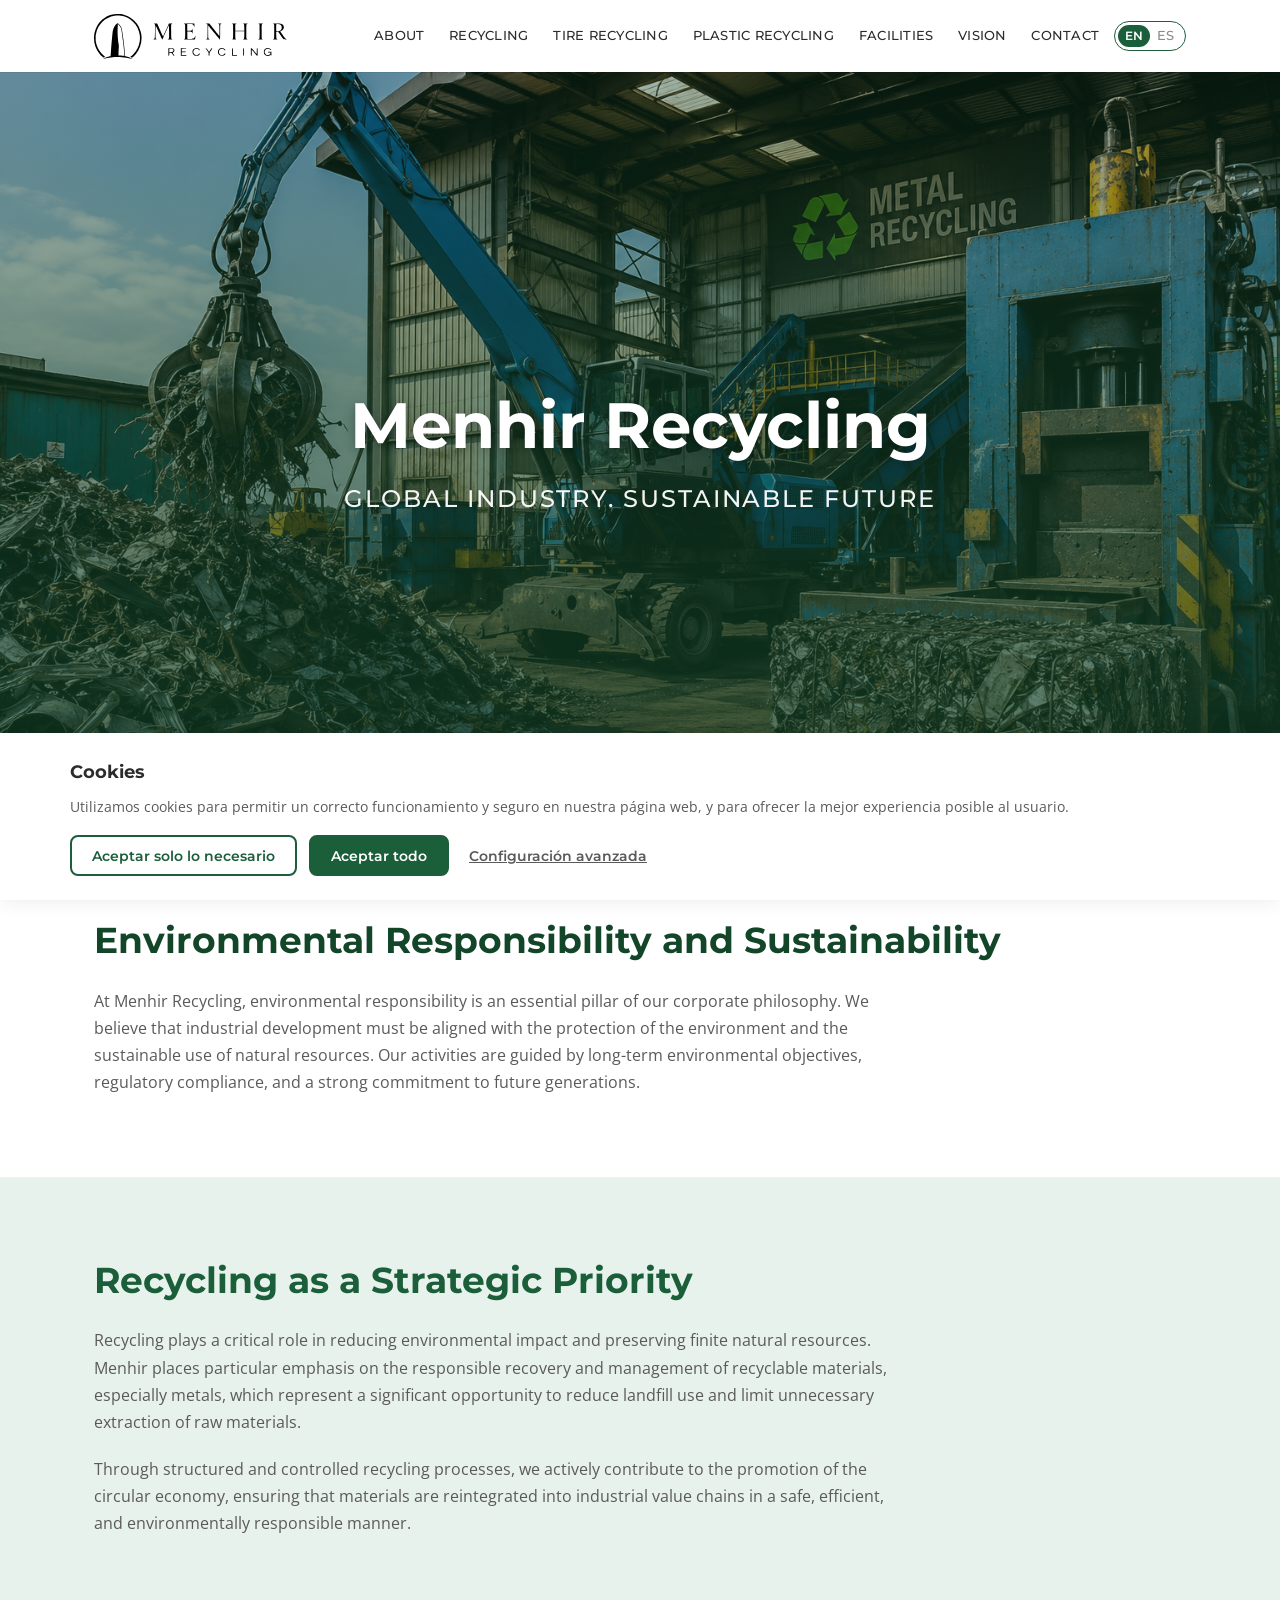
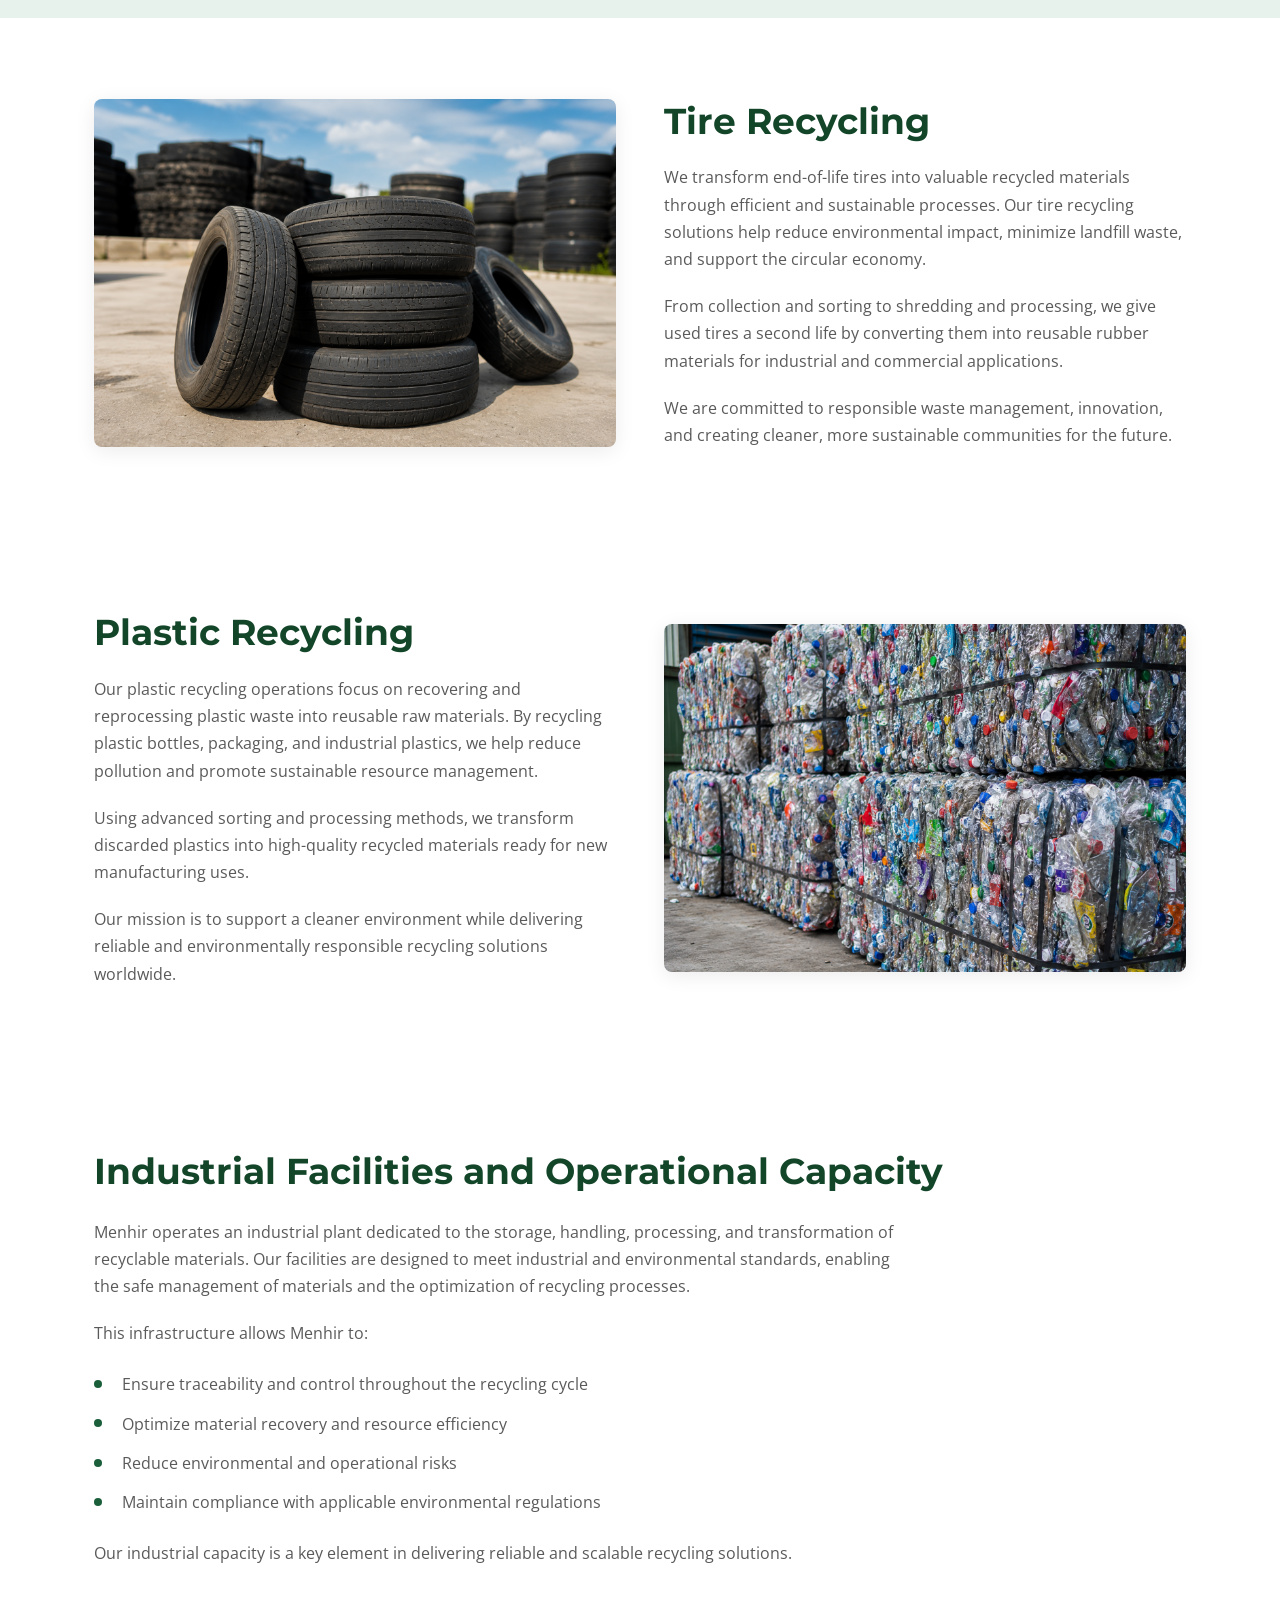
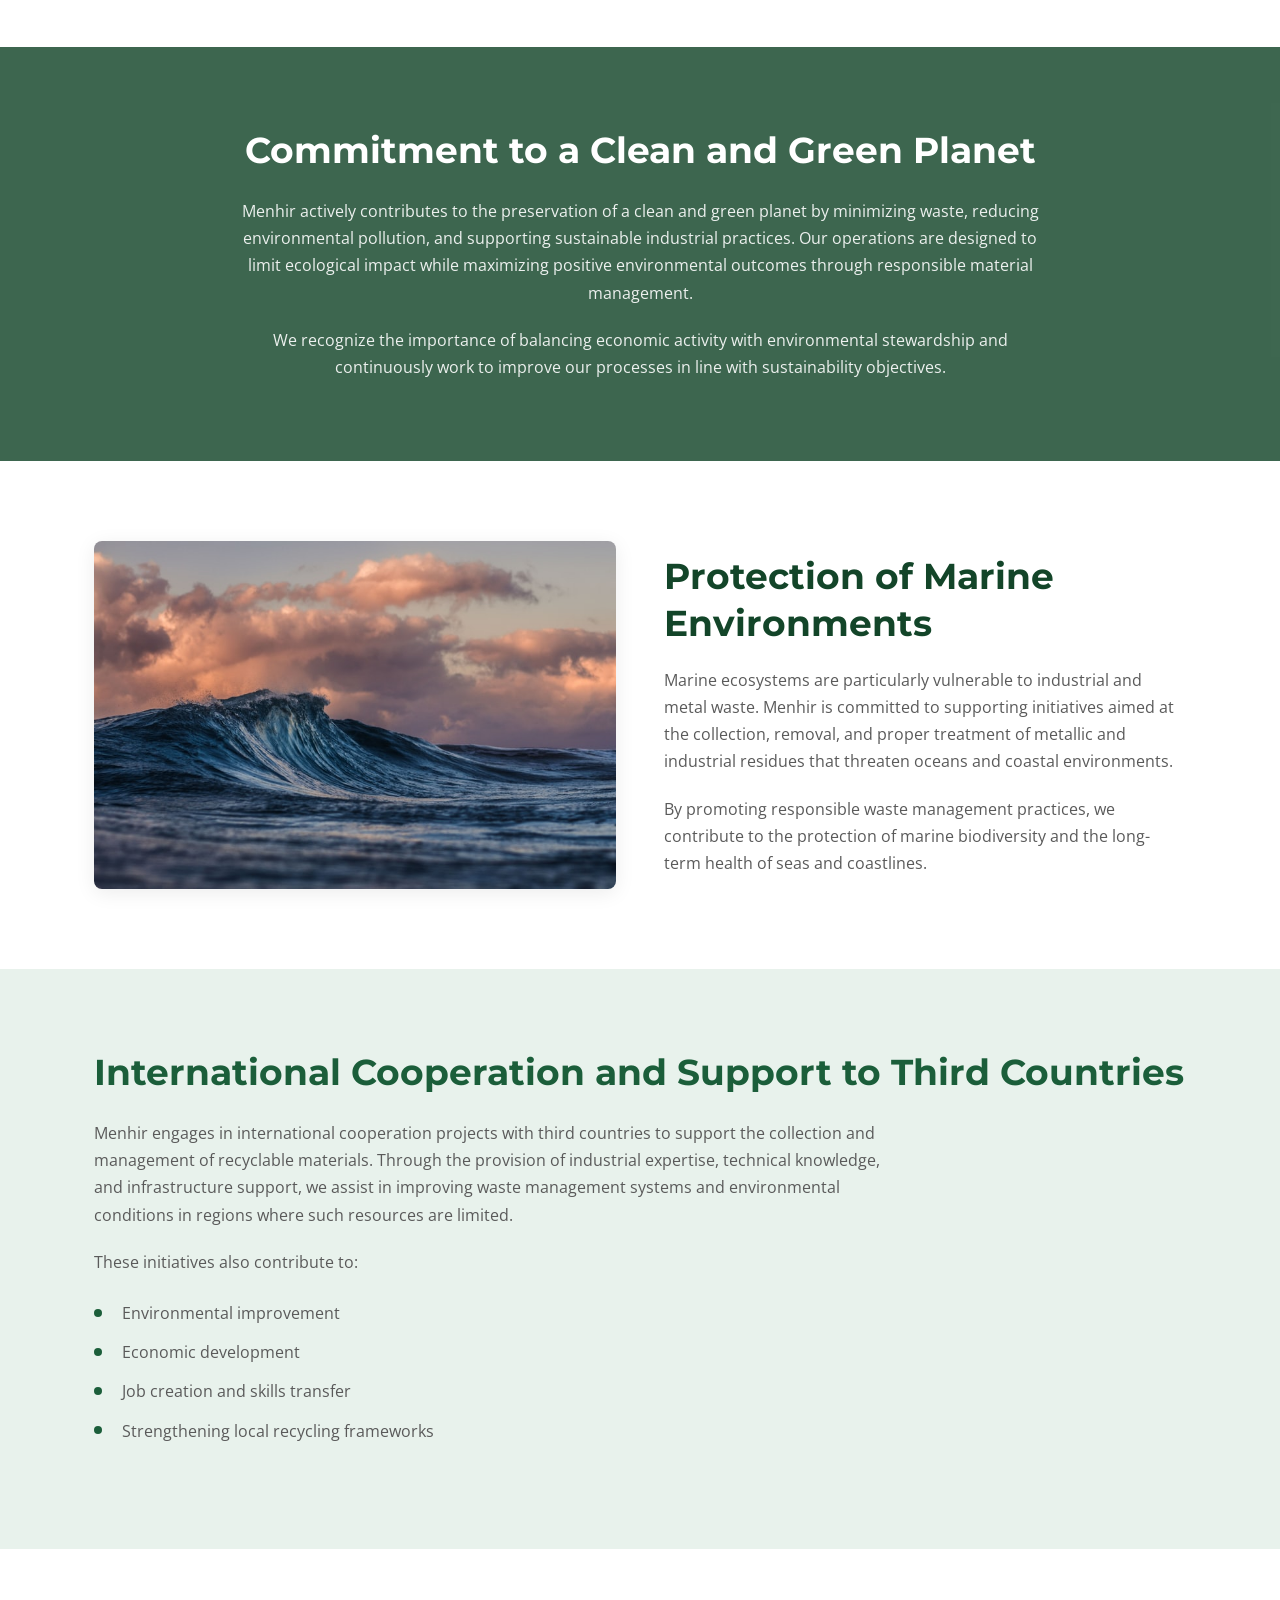
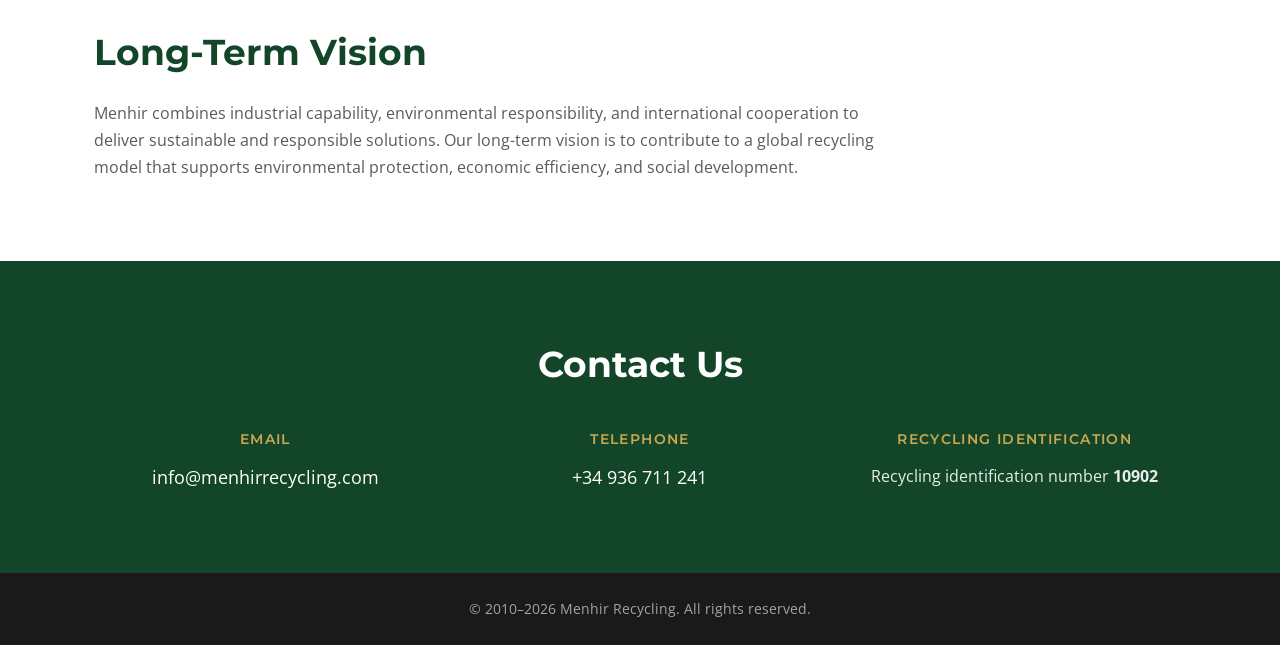
<file: index.html>
<!DOCTYPE html>
<html lang="en">
<head>
  <meta charset="UTF-8">
  <meta name="viewport" content="width=device-width, initial-scale=1.0">
  <meta http-equiv="X-UA-Compatible" content="IE=edge">

  <title>Menhir Recycling | Global Industry. Sustainable Future</title>
  <meta name="description" content="Menhir Recycling is committed to environmental responsibility, recycling, and sustainable industrial practices. Tire recycling, plastic recycling, and international cooperation for a cleaner planet.">
  <meta name="keywords" content="Menhir Recycling, recycling, sustainability, tire recycling, plastic recycling, environmental responsibility, circular economy, marine protection">
  <meta name="author" content="Menhir Recycling">
  <meta name="robots" content="index, follow">
  <link rel="canonical" href="https://www.menhirrecycling.com/">
  <link rel="alternate" hreflang="en" href="https://www.menhirrecycling.com/">
  <link rel="alternate" hreflang="es" href="https://www.menhirrecycling.com/es/">
  <link rel="alternate" hreflang="x-default" href="https://www.menhirrecycling.com/">

  <!-- Open Graph -->
  <meta property="og:type" content="website">
  <meta property="og:url" content="https://www.menhirrecycling.com/">
  <meta property="og:title" content="Menhir Recycling | Global Industry. Sustainable Future">
  <meta property="og:description" content="Environmental responsibility and sustainable recycling solutions. Tire and plastic recycling, industrial facilities, and international cooperation.">
  <meta property="og:locale" content="en_US">
  <meta property="og:site_name" content="Menhir Recycling">

  <!-- Twitter Card -->
  <meta name="twitter:card" content="summary_large_image">
  <meta name="twitter:title" content="Menhir Recycling | Global Industry. Sustainable Future">
  <meta name="twitter:description" content="Environmental responsibility and sustainable recycling solutions worldwide.">

  <link rel="icon" type="image/svg+xml" href="images/logo-brand-only.svg">
  <link rel="preconnect" href="https://fonts.googleapis.com">
  <link rel="preconnect" href="https://fonts.gstatic.com" crossorigin>
  <link href="https://fonts.googleapis.com/css2?family=Montserrat:wght@400;500;600;700&family=Open+Sans:wght@400;600&display=swap" rel="stylesheet">
  <link rel="stylesheet" href="css/styles.css">

  <script type="application/ld+json">
  {
    "@context": "https://schema.org",
    "@type": "Organization",
    "name": "Menhir Recycling",
    "url": "https://www.menhirrecycling.com/",
    "email": "info@menhirrecycling.com",
    "description": "Global industry focused on environmental responsibility, recycling, and sustainable future.",
    "knowsAbout": ["Tire Recycling", "Plastic Recycling", "Environmental Sustainability", "Circular Economy"]
  }
  </script>
</head>
<body>

  <a href="#main-content" class="skip-link">Skip to main content</a>

  <header class="site-header" id="top">
    <div class="container header-inner">
      <a href="#top" class="logo" aria-label="Menhir Recycling – Home">
        <img src="images/web-logo-45.svg" alt="Menhir Recycling" class="logo-img" width="396" height="92">
      </a>
      <button class="nav-toggle" aria-label="Open navigation menu" aria-expanded="false" aria-controls="main-nav">
        <span></span>
        <span></span>
        <span></span>
      </button>
      <nav id="main-nav" class="main-nav" aria-label="Main navigation">
        <ul>
          <li><a href="#about">About</a></li>
          <li><a href="#recycling">Recycling</a></li>
          <li><a href="#tire-recycling">Tire Recycling</a></li>
          <li><a href="#plastic-recycling">Plastic Recycling</a></li>
          <li><a href="#facilities">Facilities</a></li>
          <li><a href="#vision">Vision</a></li>
          <li><a href="#contact">Contact</a></li>
          <li class="lang-switch">
            <span class="lang-toggle">
              <span class="lang-current" aria-current="page">EN</span><a href="es/index.html" hreflang="es" lang="es">ES</a>
            </span>
          </li>
        </ul>
      </nav>
    </div>
  </header>

  <main id="main-content">

    <section class="hero" aria-labelledby="hero-title">
      <div class="hero-overlay"></div>
      <div class="container hero-content">
        <h1 id="hero-title">Menhir Recycling</h1>
        <p class="hero-subtitle">Global Industry. Sustainable Future</p>
      </div>
    </section>

    <section class="section section-light" id="about" aria-labelledby="about-title">
      <div class="container">
        <h2 id="about-title">Environmental Responsibility and Sustainability</h2>
        <p>At Menhir Recycling, environmental responsibility is an essential pillar of our corporate philosophy. We believe that industrial development must be aligned with the protection of the environment and the sustainable use of natural resources. Our activities are guided by long-term environmental objectives, regulatory compliance, and a strong commitment to future generations.</p>
      </div>
    </section>

    <section class="section section-green" id="recycling" aria-labelledby="recycling-title">
      <div class="container">
        <h2 id="recycling-title">Recycling as a Strategic Priority</h2>
        <p>Recycling plays a critical role in reducing environmental impact and preserving finite natural resources. Menhir places particular emphasis on the responsible recovery and management of recyclable materials, especially metals, which represent a significant opportunity to reduce landfill use and limit unnecessary extraction of raw materials.</p>
        <p>Through structured and controlled recycling processes, we actively contribute to the promotion of the circular economy, ensuring that materials are reintegrated into industrial value chains in a safe, efficient, and environmentally responsible manner.</p>
      </div>
    </section>

    <section class="section section-split" id="tire-recycling" aria-labelledby="tire-title">
      <div class="container split-grid">
        <div class="split-image">
          <img src="images/tire-recycling.png" alt="End-of-life tires being processed for recycling into reusable rubber materials" width="600" height="400" loading="lazy">
        </div>
        <div class="split-content">
          <h2 id="tire-title">Tire Recycling</h2>
          <p>We transform end-of-life tires into valuable recycled materials through efficient and sustainable processes. Our tire recycling solutions help reduce environmental impact, minimize landfill waste, and support the circular economy.</p>
          <p>From collection and sorting to shredding and processing, we give used tires a second life by converting them into reusable rubber materials for industrial and commercial applications.</p>
          <p>We are committed to responsible waste management, innovation, and creating cleaner, more sustainable communities for the future.</p>
        </div>
      </div>
    </section>

    <section class="section section-split section-split-reverse" id="plastic-recycling" aria-labelledby="plastic-title">
      <div class="container split-grid">
        <div class="split-image">
          <img src="images/plastic-recycling.png" alt="Plastic waste being sorted and processed for recycling into reusable raw materials" width="600" height="400" loading="lazy">
        </div>
        <div class="split-content">
          <h2 id="plastic-title">Plastic Recycling</h2>
          <p>Our plastic recycling operations focus on recovering and reprocessing plastic waste into reusable raw materials. By recycling plastic bottles, packaging, and industrial plastics, we help reduce pollution and promote sustainable resource management.</p>
          <p>Using advanced sorting and processing methods, we transform discarded plastics into high-quality recycled materials ready for new manufacturing uses.</p>
          <p>Our mission is to support a cleaner environment while delivering reliable and environmentally responsible recycling solutions worldwide.</p>
        </div>
      </div>
    </section>

    <section class="section section-light" id="facilities" aria-labelledby="facilities-title">
      <div class="container">
        <h2 id="facilities-title">Industrial Facilities and Operational Capacity</h2>
        <p>Menhir operates an industrial plant dedicated to the storage, handling, processing, and transformation of recyclable materials. Our facilities are designed to meet industrial and environmental standards, enabling the safe management of materials and the optimization of recycling processes.</p>
        <p>This infrastructure allows Menhir to:</p>
        <ul class="feature-list">
          <li>Ensure traceability and control throughout the recycling cycle</li>
          <li>Optimize material recovery and resource efficiency</li>
          <li>Reduce environmental and operational risks</li>
          <li>Maintain compliance with applicable environmental regulations</li>
        </ul>
        <p>Our industrial capacity is a key element in delivering reliable and scalable recycling solutions.</p>
      </div>
    </section>

    <section class="section section-image-bg" id="clean-planet" aria-labelledby="clean-planet-title">
      <div class="section-overlay"></div>
      <div class="container section-image-content">
        <h2 id="clean-planet-title">Commitment to a Clean and Green Planet</h2>
        <p>Menhir actively contributes to the preservation of a clean and green planet by minimizing waste, reducing environmental pollution, and supporting sustainable industrial practices. Our operations are designed to limit ecological impact while maximizing positive environmental outcomes through responsible material management.</p>
        <p>We recognize the importance of balancing economic activity with environmental stewardship and continuously work to improve our processes in line with sustainability objectives.</p>
      </div>
    </section>

    <section class="section section-split" id="marine" aria-labelledby="marine-title">
      <div class="container split-grid">
        <div class="split-image">
          <img src="images/marine-protection.jpg" alt="Clean ocean and coastal environment representing marine ecosystem protection" width="600" height="400" loading="lazy">
        </div>
        <div class="split-content">
          <h2 id="marine-title">Protection of Marine Environments</h2>
          <p>Marine ecosystems are particularly vulnerable to industrial and metal waste. Menhir is committed to supporting initiatives aimed at the collection, removal, and proper treatment of metallic and industrial residues that threaten oceans and coastal environments.</p>
          <p>By promoting responsible waste management practices, we contribute to the protection of marine biodiversity and the long-term health of seas and coastlines.</p>
        </div>
      </div>
    </section>

    <section class="section section-green" id="cooperation" aria-labelledby="cooperation-title">
      <div class="container">
        <h2 id="cooperation-title">International Cooperation and Support to Third Countries</h2>
        <p>Menhir engages in international cooperation projects with third countries to support the collection and management of recyclable materials. Through the provision of industrial expertise, technical knowledge, and infrastructure support, we assist in improving waste management systems and environmental conditions in regions where such resources are limited.</p>
        <p>These initiatives also contribute to:</p>
        <ul class="feature-list">
          <li>Environmental improvement</li>
          <li>Economic development</li>
          <li>Job creation and skills transfer</li>
          <li>Strengthening local recycling frameworks</li>
        </ul>
      </div>
    </section>

    <section class="section section-light" id="vision" aria-labelledby="vision-title">
      <div class="container">
        <h2 id="vision-title">Long-Term Vision</h2>
        <p>Menhir combines industrial capability, environmental responsibility, and international cooperation to deliver sustainable and responsible solutions. Our long-term vision is to contribute to a global recycling model that supports environmental protection, economic efficiency, and social development.</p>
      </div>
    </section>

    <section class="section section-contact" id="contact" aria-labelledby="contact-title">
      <div class="container">
        <h2 id="contact-title">Contact Us</h2>
        <div class="contact-grid">
          <div class="contact-item">
            <h3>Email</h3>
            <p><a href="mailto:info@menhirrecycling.com">info@menhirrecycling.com</a></p>
          </div>
          <div class="contact-item">
            <h3>Telephone</h3>
            <p><a href="tel:+34936711241">+34 936 711 241</a></p>
          </div>
          <div class="contact-item">
            <h3>Recycling Identification</h3>
            <p>Recycling identification number <strong>10902</strong></p>
          </div>
        </div>
      </div>
    </section>

  </main>

  <footer class="site-footer">
    <div class="container">
      <p>&copy; 2010–<span id="year"></span> Menhir Recycling. All rights reserved.</p>
    </div>
  </footer>

  <!-- Cookie consent -->
  <div class="cookie-banner" id="cookie-banner" role="dialog" aria-labelledby="cookie-title" aria-describedby="cookie-desc" hidden>
    <div class="cookie-inner">
      <div class="cookie-text">
        <h3 id="cookie-title">Cookies</h3>
        <p id="cookie-desc">Utilizamos cookies para permitir un correcto funcionamiento y seguro en nuestra página web, y para ofrecer la mejor experiencia posible al usuario.</p>
      </div>
      <div class="cookie-actions">
        <button type="button" class="btn btn-outline" id="cookie-necessary">Aceptar solo lo necesario</button>
        <button type="button" class="btn btn-primary" id="cookie-accept">Aceptar todo</button>
        <button type="button" class="btn btn-link" id="cookie-settings-toggle" aria-expanded="false" aria-controls="cookie-settings">Configuración avanzada</button>
      </div>
      <div class="cookie-settings" id="cookie-settings" hidden>
        <p>Puedes personalizar tus preferencias de cookies aquí. Habilita o deshabilita las siguientes categorías y guarda tu selección.</p>
        <label class="cookie-option">
          <input type="checkbox" checked disabled>
          Cookies esenciales
        </label>
        <button type="button" class="btn btn-primary" id="cookie-save">Guardar</button>
      </div>
    </div>
  </div>

  <script src="js/main.js" defer></script>
</body>
</html>
</file>
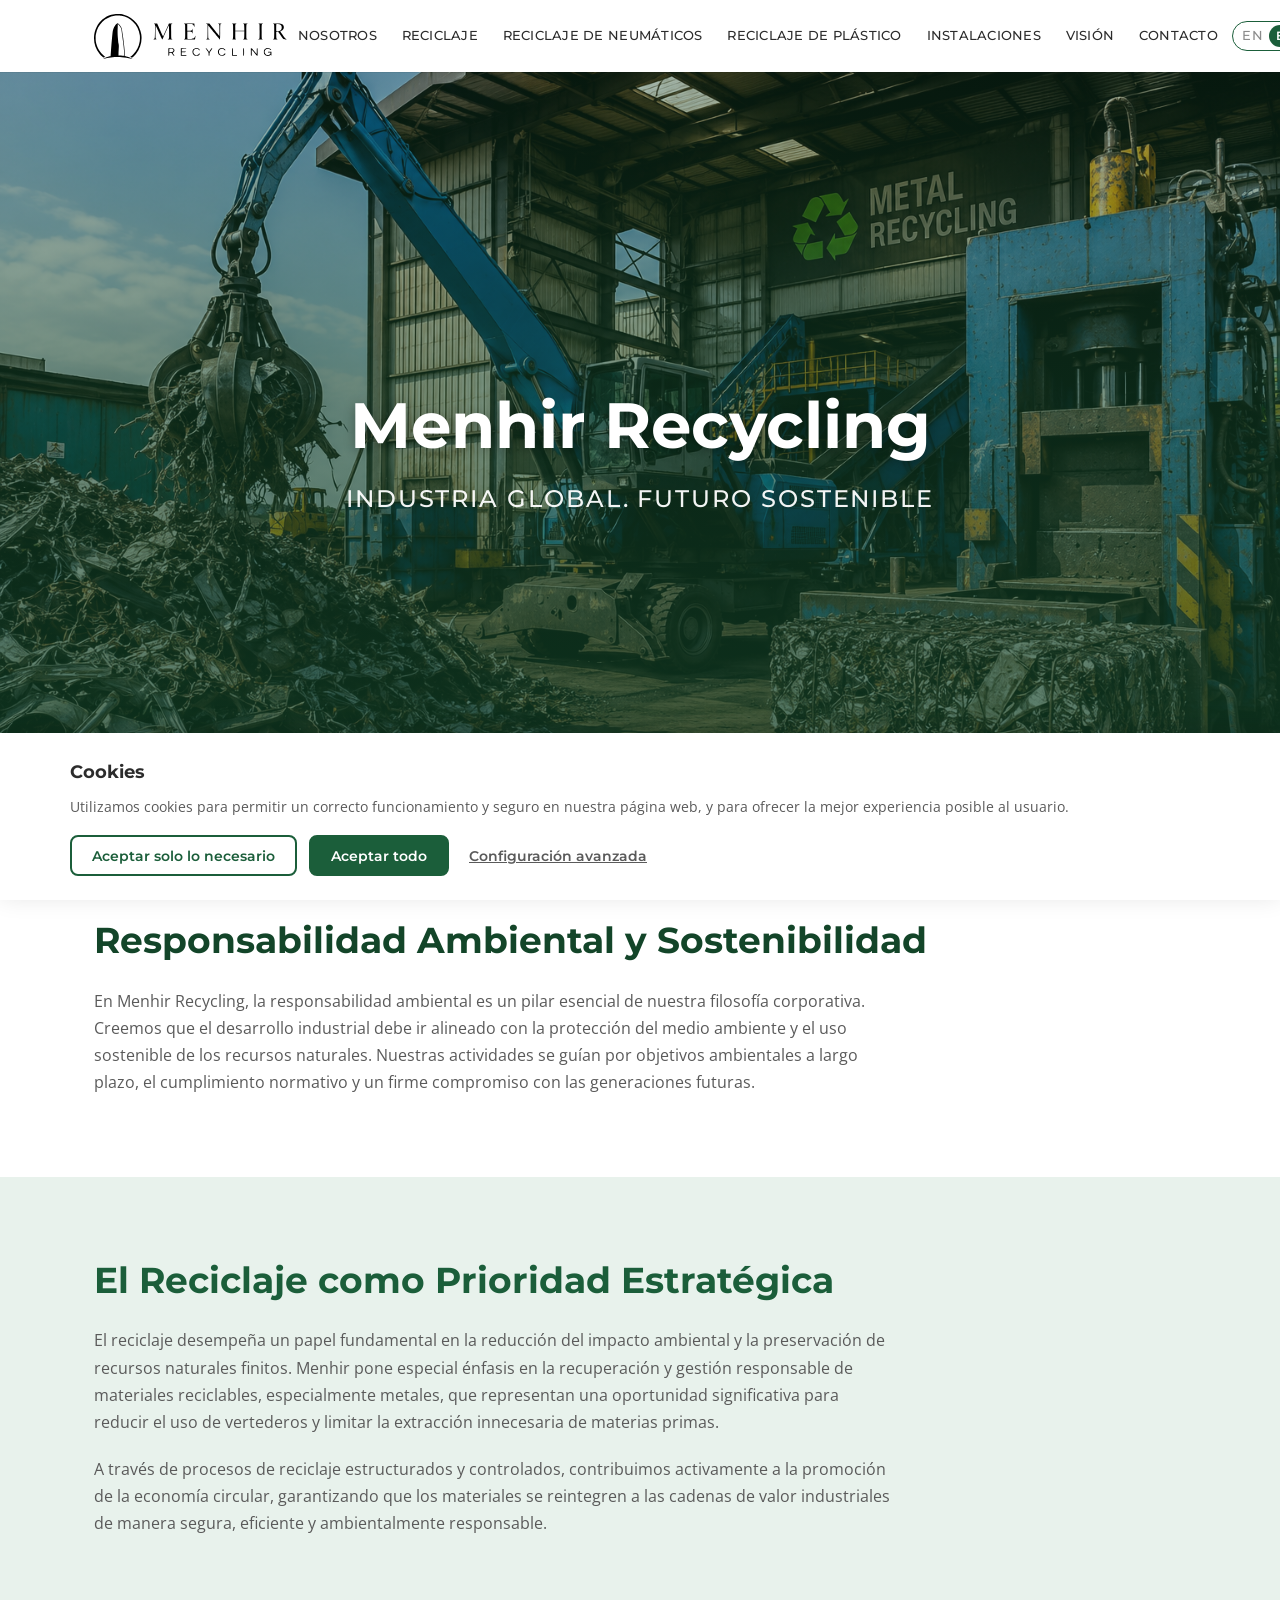
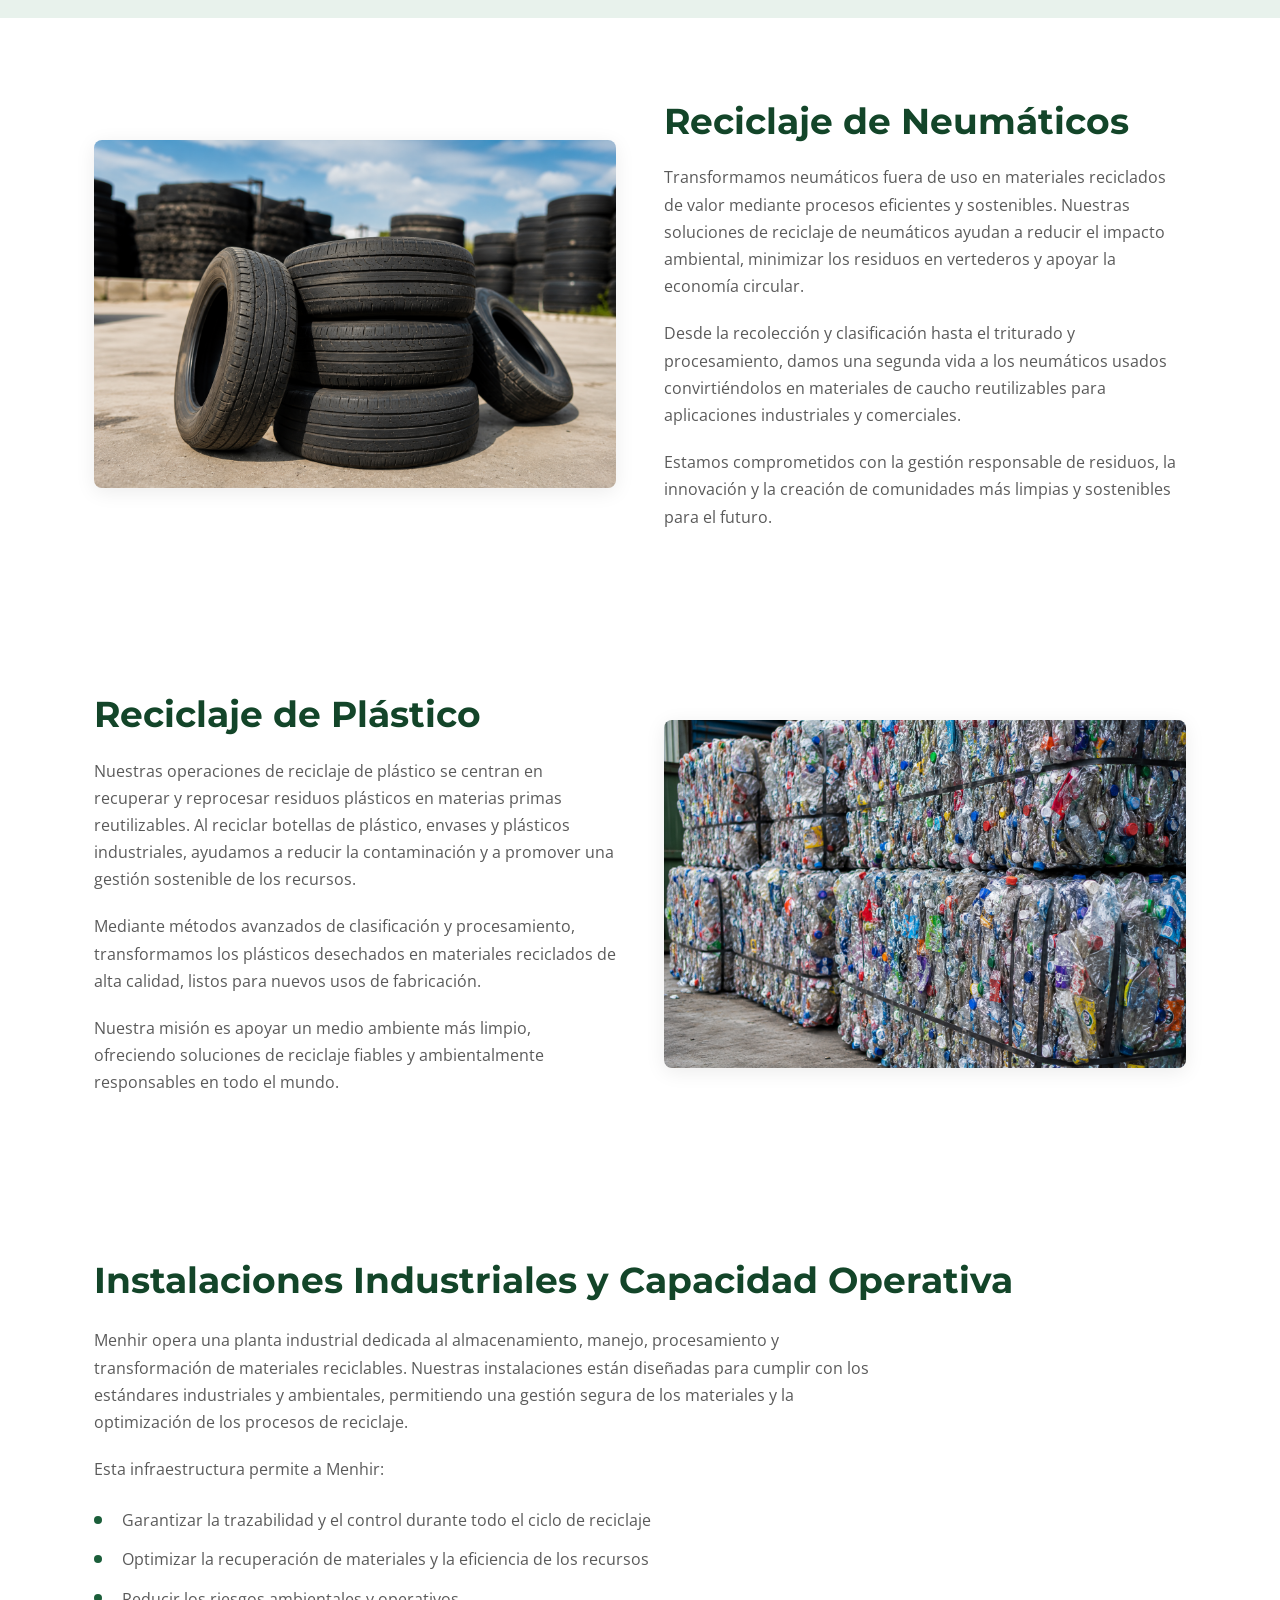
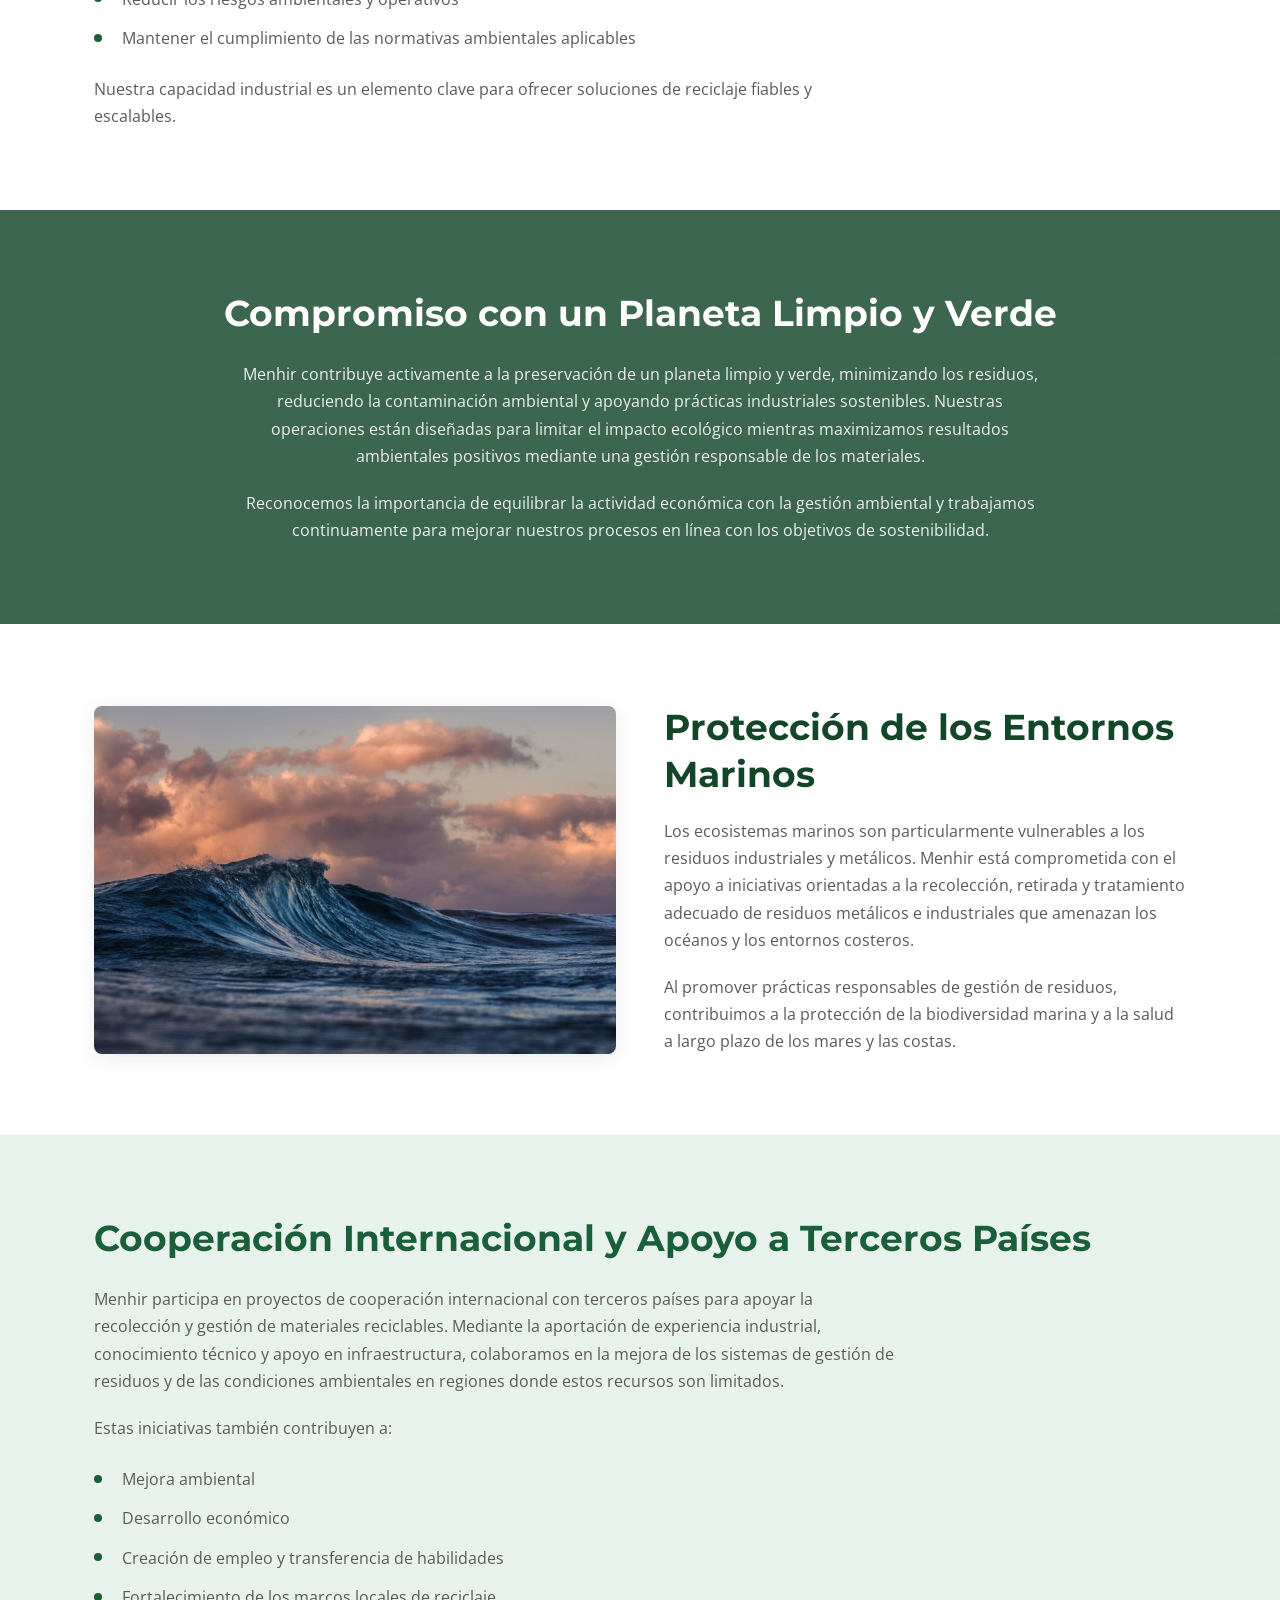
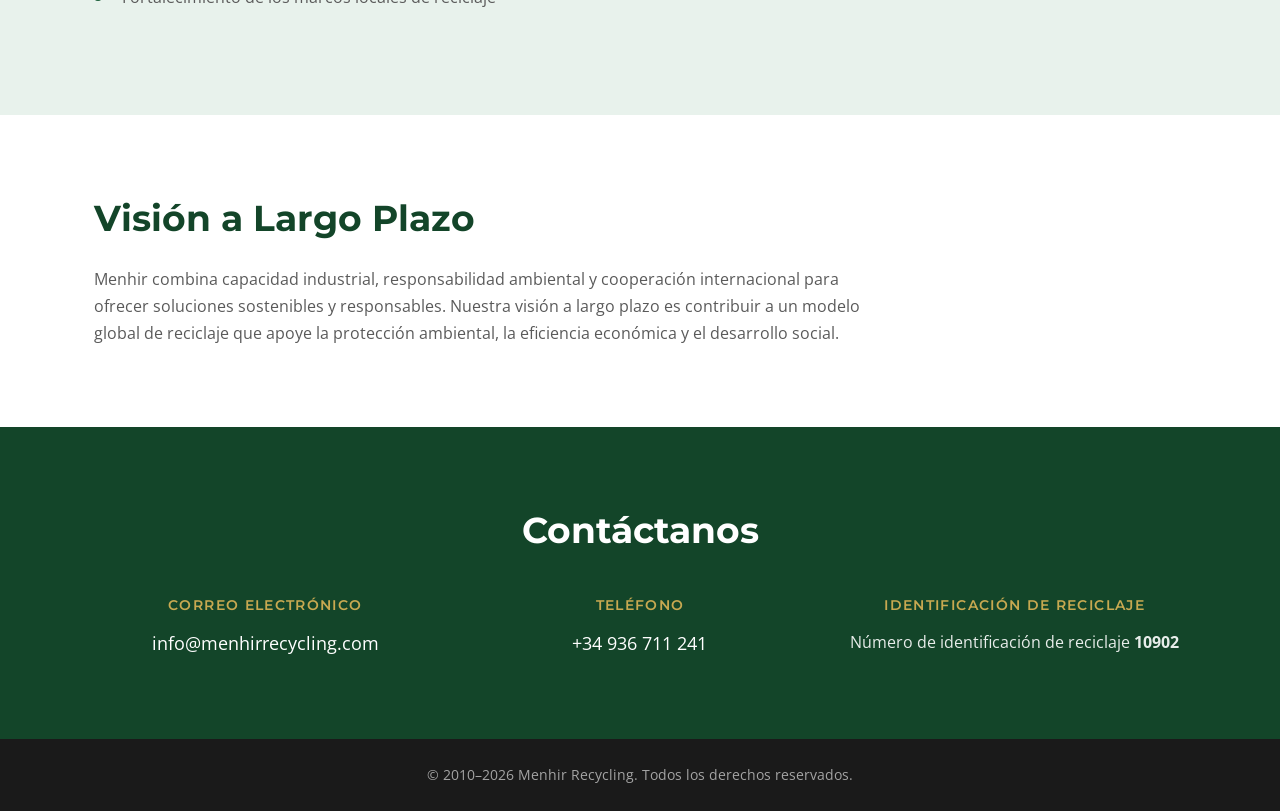
<file: es/index.html>
<!DOCTYPE html>
<html lang="es">
<head>
  <meta charset="UTF-8">
  <meta name="viewport" content="width=device-width, initial-scale=1.0">
  <meta http-equiv="X-UA-Compatible" content="IE=edge">

  <title>Menhir Recycling | Industria Global. Futuro Sostenible</title>
  <meta name="description" content="Menhir Recycling está comprometida con la responsabilidad ambiental, el reciclaje y las prácticas industriales sostenibles. Reciclaje de neumáticos, reciclaje de plástico y cooperación internacional para un planeta más limpio.">
  <meta name="keywords" content="Menhir Recycling, reciclaje, sostenibilidad, reciclaje de neumáticos, reciclaje de plástico, responsabilidad ambiental, economía circular, protección marina">
  <meta name="author" content="Menhir Recycling">
  <meta name="robots" content="index, follow">
  <link rel="canonical" href="https://www.menhirrecycling.com/es/">
  <link rel="alternate" hreflang="en" href="https://www.menhirrecycling.com/">
  <link rel="alternate" hreflang="es" href="https://www.menhirrecycling.com/es/">
  <link rel="alternate" hreflang="x-default" href="https://www.menhirrecycling.com/">

  <!-- Open Graph -->
  <meta property="og:type" content="website">
  <meta property="og:url" content="https://www.menhirrecycling.com/es/">
  <meta property="og:title" content="Menhir Recycling | Industria Global. Futuro Sostenible">
  <meta property="og:description" content="Responsabilidad ambiental y soluciones de reciclaje sostenible. Reciclaje de neumáticos y plástico, instalaciones industriales y cooperación internacional.">
  <meta property="og:locale" content="es_ES">
  <meta property="og:locale:alternate" content="en_US">
  <meta property="og:site_name" content="Menhir Recycling">

  <!-- Twitter Card -->
  <meta name="twitter:card" content="summary_large_image">
  <meta name="twitter:title" content="Menhir Recycling | Industria Global. Futuro Sostenible">
  <meta name="twitter:description" content="Responsabilidad ambiental y soluciones de reciclaje sostenible en todo el mundo.">

  <link rel="icon" type="image/svg+xml" href="../images/logo-brand-only.svg">
  <link rel="preconnect" href="https://fonts.googleapis.com">
  <link rel="preconnect" href="https://fonts.gstatic.com" crossorigin>
  <link href="https://fonts.googleapis.com/css2?family=Montserrat:wght@400;500;600;700&family=Open+Sans:wght@400;600&display=swap" rel="stylesheet">
  <link rel="stylesheet" href="../css/styles.css">

  <script type="application/ld+json">
  {
    "@context": "https://schema.org",
    "@type": "Organization",
    "name": "Menhir Recycling",
    "url": "https://www.menhirrecycling.com/",
    "email": "info@menhirrecycling.com",
    "description": "Industria global centrada en la responsabilidad ambiental, el reciclaje y un futuro sostenible.",
    "knowsAbout": ["Tire Recycling", "Plastic Recycling", "Environmental Sustainability", "Circular Economy"]
  }
  </script>
</head>
<body>

  <a href="#main-content" class="skip-link">Saltar al contenido principal</a>

  <header class="site-header" id="top">
    <div class="container header-inner">
      <a href="#top" class="logo" aria-label="Menhir Recycling – Inicio">
        <img src="../images/web-logo-45.svg" alt="Menhir Recycling" class="logo-img" width="396" height="92">
      </a>
      <button class="nav-toggle" aria-label="Abrir menú de navegación" aria-expanded="false" aria-controls="main-nav">
        <span></span>
        <span></span>
        <span></span>
      </button>
      <nav id="main-nav" class="main-nav" aria-label="Navegación principal">
        <ul>
          <li><a href="#about">Nosotros</a></li>
          <li><a href="#recycling">Reciclaje</a></li>
          <li><a href="#tire-recycling">Reciclaje de Neumáticos</a></li>
          <li><a href="#plastic-recycling">Reciclaje de Plástico</a></li>
          <li><a href="#facilities">Instalaciones</a></li>
          <li><a href="#vision">Visión</a></li>
          <li><a href="#contact">Contacto</a></li>
          <li class="lang-switch">
            <span class="lang-toggle">
              <a href="../index.html" hreflang="en" lang="en">EN</a><span class="lang-current" aria-current="page">ES</span>
            </span>
          </li>
        </ul>
      </nav>
    </div>
  </header>

  <main id="main-content">

    <section class="hero" aria-labelledby="hero-title">
      <div class="hero-overlay"></div>
      <div class="container hero-content">
        <h1 id="hero-title">Menhir Recycling</h1>
        <p class="hero-subtitle">Industria Global. Futuro Sostenible</p>
      </div>
    </section>

    <section class="section section-light" id="about" aria-labelledby="about-title">
      <div class="container">
        <h2 id="about-title">Responsabilidad Ambiental y Sostenibilidad</h2>
        <p>En Menhir Recycling, la responsabilidad ambiental es un pilar esencial de nuestra filosofía corporativa. Creemos que el desarrollo industrial debe ir alineado con la protección del medio ambiente y el uso sostenible de los recursos naturales. Nuestras actividades se guían por objetivos ambientales a largo plazo, el cumplimiento normativo y un firme compromiso con las generaciones futuras.</p>
      </div>
    </section>

    <section class="section section-green" id="recycling" aria-labelledby="recycling-title">
      <div class="container">
        <h2 id="recycling-title">El Reciclaje como Prioridad Estratégica</h2>
        <p>El reciclaje desempeña un papel fundamental en la reducción del impacto ambiental y la preservación de recursos naturales finitos. Menhir pone especial énfasis en la recuperación y gestión responsable de materiales reciclables, especialmente metales, que representan una oportunidad significativa para reducir el uso de vertederos y limitar la extracción innecesaria de materias primas.</p>
        <p>A través de procesos de reciclaje estructurados y controlados, contribuimos activamente a la promoción de la economía circular, garantizando que los materiales se reintegren a las cadenas de valor industriales de manera segura, eficiente y ambientalmente responsable.</p>
      </div>
    </section>

    <section class="section section-split" id="tire-recycling" aria-labelledby="tire-title">
      <div class="container split-grid">
        <div class="split-image">
          <img src="../images/tire-recycling.png" alt="Neumáticos fuera de uso siendo procesados para su reciclaje en materiales de caucho reutilizables" width="600" height="400" loading="lazy">
        </div>
        <div class="split-content">
          <h2 id="tire-title">Reciclaje de Neumáticos</h2>
          <p>Transformamos neumáticos fuera de uso en materiales reciclados de valor mediante procesos eficientes y sostenibles. Nuestras soluciones de reciclaje de neumáticos ayudan a reducir el impacto ambiental, minimizar los residuos en vertederos y apoyar la economía circular.</p>
          <p>Desde la recolección y clasificación hasta el triturado y procesamiento, damos una segunda vida a los neumáticos usados convirtiéndolos en materiales de caucho reutilizables para aplicaciones industriales y comerciales.</p>
          <p>Estamos comprometidos con la gestión responsable de residuos, la innovación y la creación de comunidades más limpias y sostenibles para el futuro.</p>
        </div>
      </div>
    </section>

    <section class="section section-split section-split-reverse" id="plastic-recycling" aria-labelledby="plastic-title">
      <div class="container split-grid">
        <div class="split-image">
          <img src="../images/plastic-recycling.png" alt="Residuos plásticos siendo clasificados y procesados para su reciclaje en materias primas reutilizables" width="600" height="400" loading="lazy">
        </div>
        <div class="split-content">
          <h2 id="plastic-title">Reciclaje de Plástico</h2>
          <p>Nuestras operaciones de reciclaje de plástico se centran en recuperar y reprocesar residuos plásticos en materias primas reutilizables. Al reciclar botellas de plástico, envases y plásticos industriales, ayudamos a reducir la contaminación y a promover una gestión sostenible de los recursos.</p>
          <p>Mediante métodos avanzados de clasificación y procesamiento, transformamos los plásticos desechados en materiales reciclados de alta calidad, listos para nuevos usos de fabricación.</p>
          <p>Nuestra misión es apoyar un medio ambiente más limpio, ofreciendo soluciones de reciclaje fiables y ambientalmente responsables en todo el mundo.</p>
        </div>
      </div>
    </section>

    <section class="section section-light" id="facilities" aria-labelledby="facilities-title">
      <div class="container">
        <h2 id="facilities-title">Instalaciones Industriales y Capacidad Operativa</h2>
        <p>Menhir opera una planta industrial dedicada al almacenamiento, manejo, procesamiento y transformación de materiales reciclables. Nuestras instalaciones están diseñadas para cumplir con los estándares industriales y ambientales, permitiendo una gestión segura de los materiales y la optimización de los procesos de reciclaje.</p>
        <p>Esta infraestructura permite a Menhir:</p>
        <ul class="feature-list">
          <li>Garantizar la trazabilidad y el control durante todo el ciclo de reciclaje</li>
          <li>Optimizar la recuperación de materiales y la eficiencia de los recursos</li>
          <li>Reducir los riesgos ambientales y operativos</li>
          <li>Mantener el cumplimiento de las normativas ambientales aplicables</li>
        </ul>
        <p>Nuestra capacidad industrial es un elemento clave para ofrecer soluciones de reciclaje fiables y escalables.</p>
      </div>
    </section>

    <section class="section section-image-bg" id="clean-planet" aria-labelledby="clean-planet-title">
      <div class="section-overlay"></div>
      <div class="container section-image-content">
        <h2 id="clean-planet-title">Compromiso con un Planeta Limpio y Verde</h2>
        <p>Menhir contribuye activamente a la preservación de un planeta limpio y verde, minimizando los residuos, reduciendo la contaminación ambiental y apoyando prácticas industriales sostenibles. Nuestras operaciones están diseñadas para limitar el impacto ecológico mientras maximizamos resultados ambientales positivos mediante una gestión responsable de los materiales.</p>
        <p>Reconocemos la importancia de equilibrar la actividad económica con la gestión ambiental y trabajamos continuamente para mejorar nuestros procesos en línea con los objetivos de sostenibilidad.</p>
      </div>
    </section>

    <section class="section section-split" id="marine" aria-labelledby="marine-title">
      <div class="container split-grid">
        <div class="split-image">
          <img src="../images/marine-protection.jpg" alt="Océano limpio y entorno costero que representa la protección del ecosistema marino" width="600" height="400" loading="lazy">
        </div>
        <div class="split-content">
          <h2 id="marine-title">Protección de los Entornos Marinos</h2>
          <p>Los ecosistemas marinos son particularmente vulnerables a los residuos industriales y metálicos. Menhir está comprometida con el apoyo a iniciativas orientadas a la recolección, retirada y tratamiento adecuado de residuos metálicos e industriales que amenazan los océanos y los entornos costeros.</p>
          <p>Al promover prácticas responsables de gestión de residuos, contribuimos a la protección de la biodiversidad marina y a la salud a largo plazo de los mares y las costas.</p>
        </div>
      </div>
    </section>

    <section class="section section-green" id="cooperation" aria-labelledby="cooperation-title">
      <div class="container">
        <h2 id="cooperation-title">Cooperación Internacional y Apoyo a Terceros Países</h2>
        <p>Menhir participa en proyectos de cooperación internacional con terceros países para apoyar la recolección y gestión de materiales reciclables. Mediante la aportación de experiencia industrial, conocimiento técnico y apoyo en infraestructura, colaboramos en la mejora de los sistemas de gestión de residuos y de las condiciones ambientales en regiones donde estos recursos son limitados.</p>
        <p>Estas iniciativas también contribuyen a:</p>
        <ul class="feature-list">
          <li>Mejora ambiental</li>
          <li>Desarrollo económico</li>
          <li>Creación de empleo y transferencia de habilidades</li>
          <li>Fortalecimiento de los marcos locales de reciclaje</li>
        </ul>
      </div>
    </section>

    <section class="section section-light" id="vision" aria-labelledby="vision-title">
      <div class="container">
        <h2 id="vision-title">Visión a Largo Plazo</h2>
        <p>Menhir combina capacidad industrial, responsabilidad ambiental y cooperación internacional para ofrecer soluciones sostenibles y responsables. Nuestra visión a largo plazo es contribuir a un modelo global de reciclaje que apoye la protección ambiental, la eficiencia económica y el desarrollo social.</p>
      </div>
    </section>

    <section class="section section-contact" id="contact" aria-labelledby="contact-title">
      <div class="container">
        <h2 id="contact-title">Contáctanos</h2>
        <div class="contact-grid">
          <div class="contact-item">
            <h3>Correo electrónico</h3>
            <p><a href="mailto:info@menhirrecycling.com">info@menhirrecycling.com</a></p>
          </div>
          <div class="contact-item">
            <h3>Teléfono</h3>
            <p><a href="tel:+34936711241">+34 936 711 241</a></p>
          </div>
          <div class="contact-item">
            <h3>Identificación de Reciclaje</h3>
            <p>Número de identificación de reciclaje <strong>10902</strong></p>
          </div>
        </div>
      </div>
    </section>

  </main>

  <footer class="site-footer">
    <div class="container">
      <p>&copy; 2010–<span id="year"></span> Menhir Recycling. Todos los derechos reservados.</p>
    </div>
  </footer>

  <!-- Cookie consent -->
  <div class="cookie-banner" id="cookie-banner" role="dialog" aria-labelledby="cookie-title" aria-describedby="cookie-desc" hidden>
    <div class="cookie-inner">
      <div class="cookie-text">
        <h3 id="cookie-title">Cookies</h3>
        <p id="cookie-desc">Utilizamos cookies para permitir un correcto funcionamiento y seguro en nuestra página web, y para ofrecer la mejor experiencia posible al usuario.</p>
      </div>
      <div class="cookie-actions">
        <button type="button" class="btn btn-outline" id="cookie-necessary">Aceptar solo lo necesario</button>
        <button type="button" class="btn btn-primary" id="cookie-accept">Aceptar todo</button>
        <button type="button" class="btn btn-link" id="cookie-settings-toggle" aria-expanded="false" aria-controls="cookie-settings">Configuración avanzada</button>
      </div>
      <div class="cookie-settings" id="cookie-settings" hidden>
        <p>Puedes personalizar tus preferencias de cookies aquí. Habilita o deshabilita las siguientes categorías y guarda tu selección.</p>
        <label class="cookie-option">
          <input type="checkbox" checked disabled>
          Cookies esenciales
        </label>
        <button type="button" class="btn btn-primary" id="cookie-save">Guardar</button>
      </div>
    </div>
  </div>

  <script src="../js/main.js" defer></script>
</body>
</html>
</file>
<file: css/styles.css>
/* ==========================================================================
   Menhir Recycling – Styles
   ========================================================================== */

:root {
  --color-primary: #1b5e3a;
  --color-primary-dark: #134529;
  --color-primary-light: #2a7a4f;
  --color-accent: #c8a951;
  --color-text: #2c2c2c;
  --color-text-light: #5a5a5a;
  --color-bg: #ffffff;
  --color-bg-light: #f5f7f6;
  --color-bg-green: #e8f2ec;
  --color-footer: #1a1a1a;
  --font-heading: 'Montserrat', sans-serif;
  --font-body: 'Open Sans', sans-serif;
  --header-height: 72px;
  --transition: 0.3s ease;
  --shadow: 0 4px 20px rgba(0, 0, 0, 0.08);
  --radius: 8px;
}

*,
*::before,
*::after {
  box-sizing: border-box;
  margin: 0;
  padding: 0;
}

html {
  scroll-behavior: smooth;
  scroll-padding-top: var(--header-height);
}

body {
  font-family: var(--font-body);
  font-size: 1rem;
  line-height: 1.7;
  color: var(--color-text);
  background: var(--color-bg);
  -webkit-font-smoothing: antialiased;
}

img {
  max-width: 100%;
  height: auto;
  display: block;
}

a {
  color: var(--color-primary);
  text-decoration: none;
  transition: color var(--transition);
}

a:hover {
  color: var(--color-primary-light);
}

.container {
  width: 100%;
  max-width: 1140px;
  margin: 0 auto;
  padding: 0 1.5rem;
}

/* Skip link */
.skip-link {
  position: absolute;
  top: -100%;
  left: 1rem;
  z-index: 9999;
  padding: 0.75rem 1.25rem;
  background: var(--color-primary);
  color: #fff;
  border-radius: var(--radius);
}

.skip-link:focus {
  top: 1rem;
}

/* Header */
.site-header {
  position: fixed;
  top: 0;
  left: 0;
  right: 0;
  z-index: 1000;
  height: var(--header-height);
  background: rgba(255, 255, 255, 0.97);
  backdrop-filter: blur(8px);
  box-shadow: 0 1px 0 rgba(0, 0, 0, 0.06);
  transition: box-shadow var(--transition);
}

.site-header.scrolled {
  box-shadow: var(--shadow);
}

.header-inner {
  display: flex;
  align-items: center;
  justify-content: space-between;
  height: 100%;
}

.logo {
  display: flex;
  align-items: center;
  flex-shrink: 0;
}

.logo:hover {
  opacity: 0.85;
}

.logo-img {
  display: block;
  height: 45px;
  width: auto;
}

.main-nav ul {
  display: flex;
  align-items: center;
  list-style: none;
  gap: 0.25rem;
}

.main-nav a {
  display: block;
  padding: 0.5rem 0.65rem;
  color: var(--color-text);
  font-family: var(--font-heading);
  font-size: 0.8rem;
  font-weight: 500;
  text-transform: uppercase;
  letter-spacing: 0.02em;
  white-space: nowrap;
  border-radius: var(--radius);
  transition: background var(--transition), color var(--transition);
}

.main-nav a:hover,
.main-nav a:focus {
  background: var(--color-bg-green);
  color: var(--color-primary);
}

.lang-toggle {
  display: flex;
  align-items: center;
  padding: 0.2rem;
  border: 1px solid var(--color-primary);
  border-radius: 999px;
  font-family: var(--font-heading);
  font-size: 0.75rem;
  font-weight: 600;
  letter-spacing: 0.02em;
}

.lang-toggle .lang-current,
.main-nav .lang-toggle a {
  display: inline-flex;
  align-items: center;
  justify-content: center;
  min-width: 2rem;
  padding: 0.3rem 0.1rem;
  border-radius: 999px;
  border-bottom: none;
  line-height: 1;
}

.lang-toggle .lang-current {
  background: var(--color-primary);
  color: #fff;
  cursor: default;
}

.main-nav .lang-toggle a {
  color: var(--color-text-light);
  background: transparent;
  opacity: 0.7;
}

.main-nav .lang-toggle a:hover,
.main-nav .lang-toggle a:focus {
  background: var(--color-bg-green);
  color: var(--color-primary);
  opacity: 1;
}

.nav-toggle {
  display: none;
  flex-direction: column;
  justify-content: center;
  gap: 5px;
  width: 40px;
  height: 40px;
  background: none;
  border: none;
  cursor: pointer;
  padding: 4px;
}

.nav-toggle span {
  display: block;
  width: 100%;
  height: 2px;
  background: var(--color-text);
  transition: transform var(--transition), opacity var(--transition);
}

.nav-toggle[aria-expanded="true"] span:nth-child(1) {
  transform: translateY(7px) rotate(45deg);
}

.nav-toggle[aria-expanded="true"] span:nth-child(2) {
  opacity: 0;
}

.nav-toggle[aria-expanded="true"] span:nth-child(3) {
  transform: translateY(-7px) rotate(-45deg);
}

/* Hero */
.hero {
  position: relative;
  display: flex;
  align-items: center;
  justify-content: center;
  min-height: 85vh;
  margin-top: var(--header-height);
  background: url('../images/hero-bg.png') center / cover no-repeat;
  color: #fff;
  text-align: center;
}

.hero-overlay {
  position: absolute;
  inset: 0;
  background: linear-gradient(
    to bottom,
    rgba(19, 69, 41, 0.35) 0%,
    rgba(19, 69, 41, 0.55) 40%,
    rgba(19, 69, 41, 0.72) 100%
  );
}

.hero-content {
  position: relative;
  z-index: 1;
  padding: 4rem 1.5rem;
}

.hero h1 {
  font-family: var(--font-heading);
  font-size: clamp(2.5rem, 6vw, 4rem);
  font-weight: 700;
  line-height: 1.15;
  margin-bottom: 1rem;
  text-shadow: 0 2px 12px rgba(0, 0, 0, 0.3);
}

.hero-subtitle {
  font-family: var(--font-heading);
  font-size: clamp(1.1rem, 2.5vw, 1.5rem);
  font-weight: 500;
  letter-spacing: 0.08em;
  text-transform: uppercase;
  opacity: 0.95;
}

/* Sections */
.section {
  padding: 5rem 0;
}

.section h2 {
  font-family: var(--font-heading);
  font-size: clamp(1.75rem, 3vw, 2.25rem);
  font-weight: 700;
  color: var(--color-primary-dark);
  margin-bottom: 1.5rem;
  line-height: 1.3;
}

.section p {
  color: var(--color-text-light);
  margin-bottom: 1.25rem;
  max-width: 800px;
}

.section p:last-child {
  margin-bottom: 0;
}

.section-light {
  background: var(--color-bg);
}

.section-green {
  background: var(--color-bg-green);
}

.section-green h2 {
  color: var(--color-primary);
}

.feature-list {
  list-style: none;
  margin: 1.5rem 0;
  max-width: 700px;
}

.feature-list li {
  position: relative;
  padding-left: 1.75rem;
  margin-bottom: 0.75rem;
  color: var(--color-text-light);
}

.feature-list li::before {
  content: '';
  position: absolute;
  left: 0;
  top: 0.55em;
  width: 8px;
  height: 8px;
  background: var(--color-primary);
  border-radius: 50%;
}

/* Split sections */
.split-grid {
  display: grid;
  grid-template-columns: 1fr 1fr;
  gap: 3rem;
  align-items: center;
}

.split-image img {
  width: 100%;
  border-radius: var(--radius);
  box-shadow: var(--shadow);
  object-fit: cover;
  aspect-ratio: 3 / 2;
}

.split-content h2 {
  margin-bottom: 1.25rem;
}

.section-split-reverse .split-image {
  order: 2;
}

.section-split-reverse .split-content {
  order: 1;
}

/* Image background section */
.section-image-bg {
  position: relative;
  background: url('../images/clean-planet.jpg') center / cover no-repeat fixed;
  color: #fff;
  text-align: center;
}

.section-image-bg .section-overlay {
  position: absolute;
  inset: 0;
  background: rgba(19, 69, 41, 0.82);
}

.section-image-content {
  position: relative;
  z-index: 1;
}

.section-image-bg h2 {
  color: #fff;
  margin-left: auto;
  margin-right: auto;
}

.section-image-bg p {
  color: rgba(255, 255, 255, 0.9);
  margin-left: auto;
  margin-right: auto;
}

/* Contact */
.section-contact {
  background: var(--color-primary-dark);
  color: #fff;
  text-align: center;
}

.section-contact h2 {
  color: #fff;
  margin-left: auto;
  margin-right: auto;
}

.contact-grid {
  display: grid;
  grid-template-columns: repeat(3, 1fr);
  gap: 2rem;
  margin-top: 2.5rem;
}

.contact-item h3 {
  font-family: var(--font-heading);
  font-size: 0.85rem;
  font-weight: 600;
  text-transform: uppercase;
  letter-spacing: 0.1em;
  color: var(--color-accent);
  margin-bottom: 0.75rem;
}

.contact-item p {
  color: rgba(255, 255, 255, 0.9);
  max-width: none;
  margin: 0;
}

.contact-item a {
  color: #fff;
  font-size: 1.1rem;
}

.contact-item a:hover {
  color: var(--color-accent);
}

/* Footer */
.site-footer {
  background: var(--color-footer);
  color: rgba(255, 255, 255, 0.6);
  padding: 1.5rem 0;
  text-align: center;
  font-size: 0.875rem;
}

/* Cookie banner */
.cookie-banner {
  position: fixed;
  bottom: 0;
  left: 0;
  right: 0;
  z-index: 2000;
  background: #fff;
  box-shadow: 0 -4px 24px rgba(0, 0, 0, 0.12);
  padding: 1.5rem;
}

.cookie-banner[hidden] {
  display: none;
}

.cookie-inner {
  max-width: 1140px;
  margin: 0 auto;
}

.cookie-text h3 {
  font-family: var(--font-heading);
  font-size: 1.1rem;
  margin-bottom: 0.5rem;
}

.cookie-text p {
  font-size: 0.9rem;
  color: var(--color-text-light);
  margin-bottom: 1rem;
}

.cookie-actions {
  display: flex;
  flex-wrap: wrap;
  gap: 0.75rem;
  align-items: center;
}

.btn {
  display: inline-block;
  padding: 0.65rem 1.25rem;
  font-family: var(--font-heading);
  font-size: 0.85rem;
  font-weight: 600;
  border-radius: var(--radius);
  border: 2px solid transparent;
  cursor: pointer;
  transition: background var(--transition), color var(--transition), border-color var(--transition);
}

.btn-primary {
  background: var(--color-primary);
  color: #fff;
  border-color: var(--color-primary);
}

.btn-primary:hover {
  background: var(--color-primary-light);
  border-color: var(--color-primary-light);
}

.btn-outline {
  background: transparent;
  color: var(--color-primary);
  border-color: var(--color-primary);
}

.btn-outline:hover {
  background: var(--color-bg-green);
}

.btn-link {
  background: none;
  border: none;
  color: var(--color-text-light);
  text-decoration: underline;
  padding: 0.65rem 0.5rem;
}

.btn-link:hover {
  color: var(--color-primary);
}

.cookie-settings {
  margin-top: 1.25rem;
  padding-top: 1.25rem;
  border-top: 1px solid #eee;
}

.cookie-settings[hidden] {
  display: none;
}

.cookie-settings p {
  font-size: 0.875rem;
  color: var(--color-text-light);
  margin-bottom: 1rem;
}

.cookie-option {
  display: flex;
  align-items: center;
  gap: 0.5rem;
  font-size: 0.9rem;
  margin-bottom: 1rem;
  cursor: pointer;
}

/* Responsive */
@media (max-width: 992px) {
  .split-grid {
    grid-template-columns: 1fr;
    gap: 2rem;
  }

  .section-split-reverse .split-image,
  .section-split-reverse .split-content {
    order: unset;
  }

  .contact-grid {
    grid-template-columns: 1fr;
    gap: 1.5rem;
  }
}

@media (max-width: 768px) {
  .nav-toggle {
    display: flex;
  }

  .main-nav {
    position: fixed;
    top: var(--header-height);
    left: 0;
    right: 0;
    background: #fff;
    box-shadow: var(--shadow);
    padding: 1rem;
    transform: translateY(-120%);
    opacity: 0;
    visibility: hidden;
    transition: transform var(--transition), opacity var(--transition), visibility var(--transition);
  }

  .main-nav.open {
    transform: translateY(0);
    opacity: 1;
    visibility: visible;
  }

  .main-nav ul {
    flex-direction: column;
    gap: 0;
  }

  .main-nav a {
    padding: 0.85rem 1rem;
    border-bottom: 1px solid #f0f0f0;
  }

  .section {
    padding: 3.5rem 0;
  }

  .hero {
    min-height: 70vh;
  }

  .section-image-bg {
    background-attachment: scroll;
  }
}

@media (max-width: 480px) {
  .cookie-actions {
    flex-direction: column;
    align-items: stretch;
  }

  .btn {
    width: 100%;
    text-align: center;
  }
}
</file>
